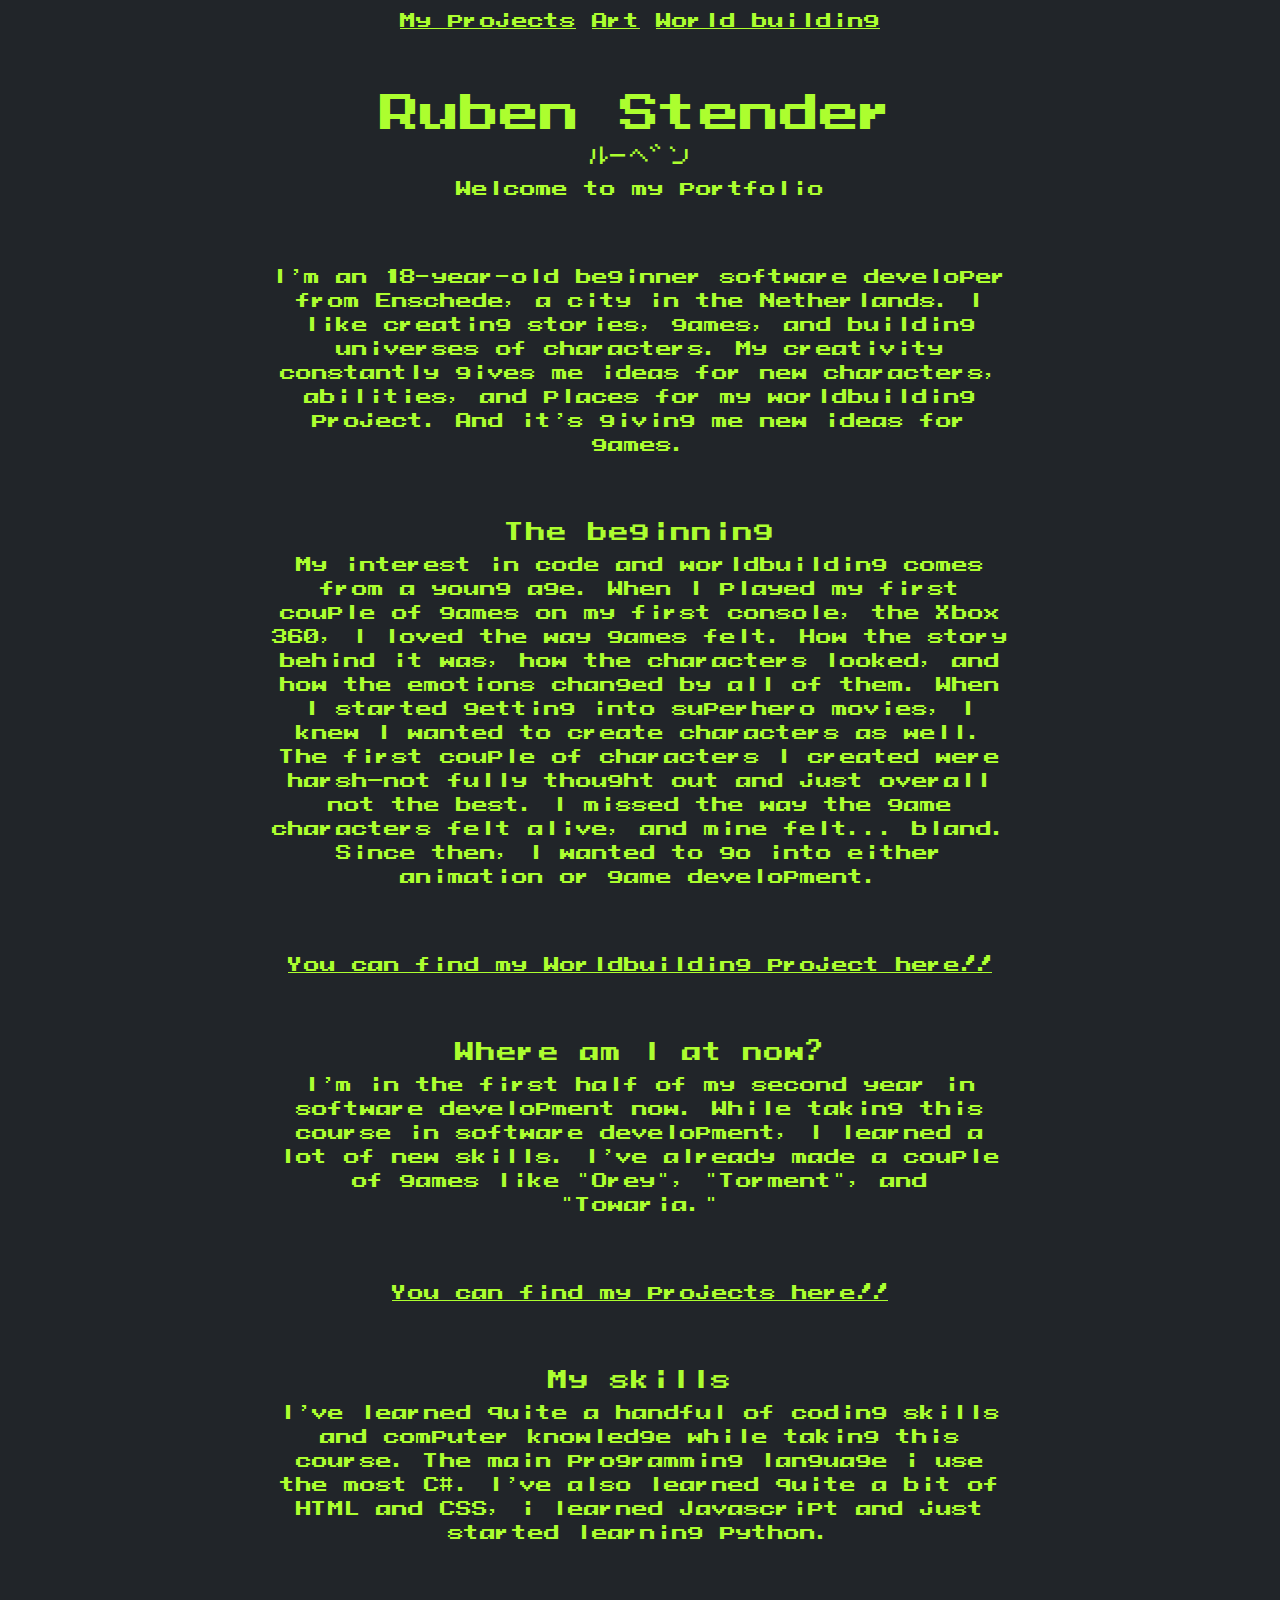
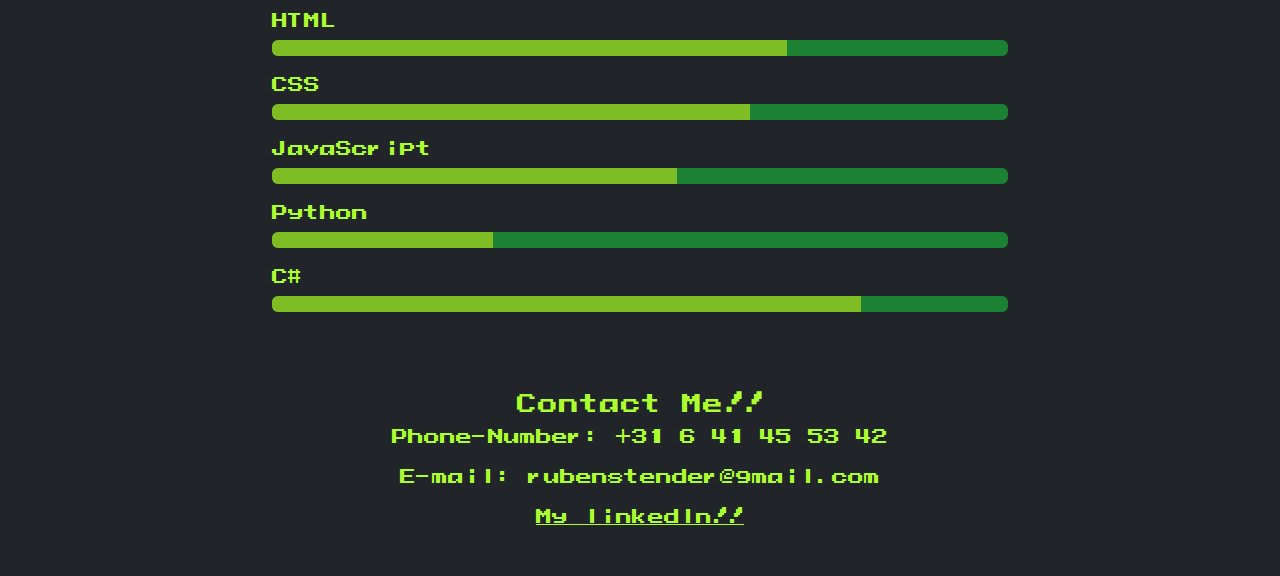
<file: index.html>
<!DOCTYPE html>
<html lang="en">

<title>Ruben_Stender_Portfolio</title>
<head>
    <link href="https://cdn.jsdelivr.net/npm/bootstrap@5.3.0-alpha3/dist/css/bootstrap.min.css" rel="stylesheet">
    <link rel="stylesheet" href="index.css">
    <meta name="viewport" content="width=device-width, initial-scale=1.0">
</head>

<body class="bg-dark text-light">
    <div class="ProjectsLinks text-center p-2">
        <div class="PaddingLinks px-6">
            <a href="my_projects.html" class="Blink">My projects</a>
            <a href="Art.html" class="Blink">Art</a>
            <a href="World_Building.html" class="Blink">World building</a>
        </div>
    </div>
    <div class="container text-center mt-5">
        <div class="row justify-content-center">
            <div class="col-lg-8">
                <h1 class="Blink display-6">Ruben Stender</h1>
                <h2 class="Blink fs-5">ルーベン</h2>
                <p class="Blink fs-7 pb-5">Welcome to my portfolio</p>
                <p class="Blink fs-7 pb-5">I'm an 18-year-old beginner software developer from Enschede, a city in the Netherlands.
                I like creating stories, games, and building universes of characters.
                My creativity constantly gives me ideas for new characters, abilities, and places for my worldbuilding project.
                And it's giving me new ideas for games.</p>
                <h2 class="Blink fs-5">The beginning</h2>
                <p class="Blink fs-7 pb-5">My interest in code and worldbuilding comes from a young age.
                When I played my first couple of games on my first console, the Xbox 360, I loved the way games felt.
                How the story behind it was, how the characters looked, and how the emotions changed by all of them.
                When I started getting into superhero movies, I knew I wanted to create characters as well.
                The first couple of characters I created were harsh—not fully thought out and just overall not the best.
                I missed the way the game characters felt alive, and mine felt... bland.
                Since then, I wanted to go into either animation or game development.
                </p>
                <a href="World_Building.html" class="Blink pb-5">You can find my Worldbuilding project here!!</a>
                <p class="fs-7 pb-5"></p>
                <h2 class="Blink fs-5">Where am I at now?</h2>
                <p class="Blink fs-7 pb-5">I'm in the first half of my second year in software development now.
                While taking this course in software development, I learned a lot of new skills.
                I've already made a couple of games like "Orey", "Torment", and "Towaria."
                </p>
                <a href="my_projects.html" class="Blink pb-5">You can find my projects here!!</a>
                <p class="fs-7 pb-5"></p>
                <h3 class="Blink fs-5">My skills</h3>
                <p class="Blink fs-7 pb-5">I've learned quite a handful of coding skills and computer knowledge while taking this course.
                The main programming language i use the most C#. I've also learned quite a bit of HTML and CSS, i learned
                Javascript and just started learning python.
                </p>

                <div class="Blink">
                    <div class="row text-start">
                        <div class="col-12 mb-3">
                            <label for="html-skill" class="form-label">HTML</label>
                            <div class="progress custom-progress-track">
                                <div id="html-skill" class="progress-bar custom-progress" role="progressbar" style="width: 70%;" aria-valuenow="70" aria-valuemin="0" aria-valuemax="100"></div>
                            </div>
                        </div>
                        <div class="col-12 mb-3">
                            <label for="css-skill" class="form-label">CSS</label>
                            <div class="progress custom-progress-track">
                                <div id="css-skill" class="progress-bar custom-progress" role="progressbar" style="width: 65%;" aria-valuenow="65" aria-valuemin="0" aria-valuemax="100"></div>
                            </div>
                        </div>
                        <div class="col-12 mb-3">
                            <label for="js-skill" class="form-label">JavaScript</label>
                            <div class="progress custom-progress-track">
                                <div id="js-skill" class="progress-bar custom-progress" role="progressbar" style="width: 55%;" aria-valuenow="55" aria-valuemin="0" aria-valuemax="100"></div>
                            </div>
                        </div>
                        <div class="col-12 mb-3">
                            <label for="python-skill" class="form-label">Python</label>
                            <div class="progress custom-progress-track">
                                <div id="python-skill" class="progress-bar custom-progress" role="progressbar" style="width: 30%;" aria-valuenow="30" aria-valuemin="0" aria-valuemax="100"></div>
                            </div>
                        </div>
                        <div class="col-12 mb-3">
                            <label for="csharp-skill" class="form-label">C#</label>
                            <div class="progress custom-progress-track">
                                <div id="csharp-skill" class="progress-bar custom-progress" role="progressbar" style="width: 80%;" aria-valuenow="80" aria-valuemin="0" aria-valuemax="100"></div>
                            </div>
                        </div>
                    </div>
                </div>
                <p class="fs-7 pb-5"></p>
                <h2 class="Blink fs-5">Contact Me!!</h2>
                <p class="Blink">Phone-Number: +31 6 41 45 53 42</p>
                <p class="Blink">E-mail: rubenstender@gmail.com</p>
                <a class="Blink" href="https://www.linkedin.com/in/ruben-stender-undefined-33845a31a/">My linkedIn!!</a>
            </div>
        </div>
    </div>
    <div class="container mt-5">
        <div class="AboutMe">
            <div class="Picture">
                <!-- Optional picture or avatar can be added here -->
            </div>
        </div>
    </div>
    <script src="https://cdn.jsdelivr.net/npm/bootstrap@5.3.0-alpha3/dist/js/bootstrap.bundle.min.js"></script>
</body>

</html>
</file>
<file: index.css>
body{
    background-color: #242424;
    font-family: JapaneseFont;
    font-size: medium;
}
h1{
    color: rgb(184, 0, 37);
    padding-bottom: -20px;
}
h2{
    padding-top: -50px;
}
.Blink{
    animation: blinker 0.2s linear infinite;
    color:#acfe2f;
}
@keyframes blinker{
    50% {
        opacity: 0.80;
    }
}
.Content{
    display: flex;
    flex-direction: column;
    justify-content: center;
    align-items: center;
}
@font-face {
    font-family: JapaneseFont;
    src: url(MegaMan.ttf);
  }
  .card {
    background-color: #1a5d2a;
}
.custom-progress {
    background-color: #7fbd24; /* Bright green */
}
.custom-progress-track {
    background-color: #1a8232; /* Dark gray for the empty track */
}
</file>
